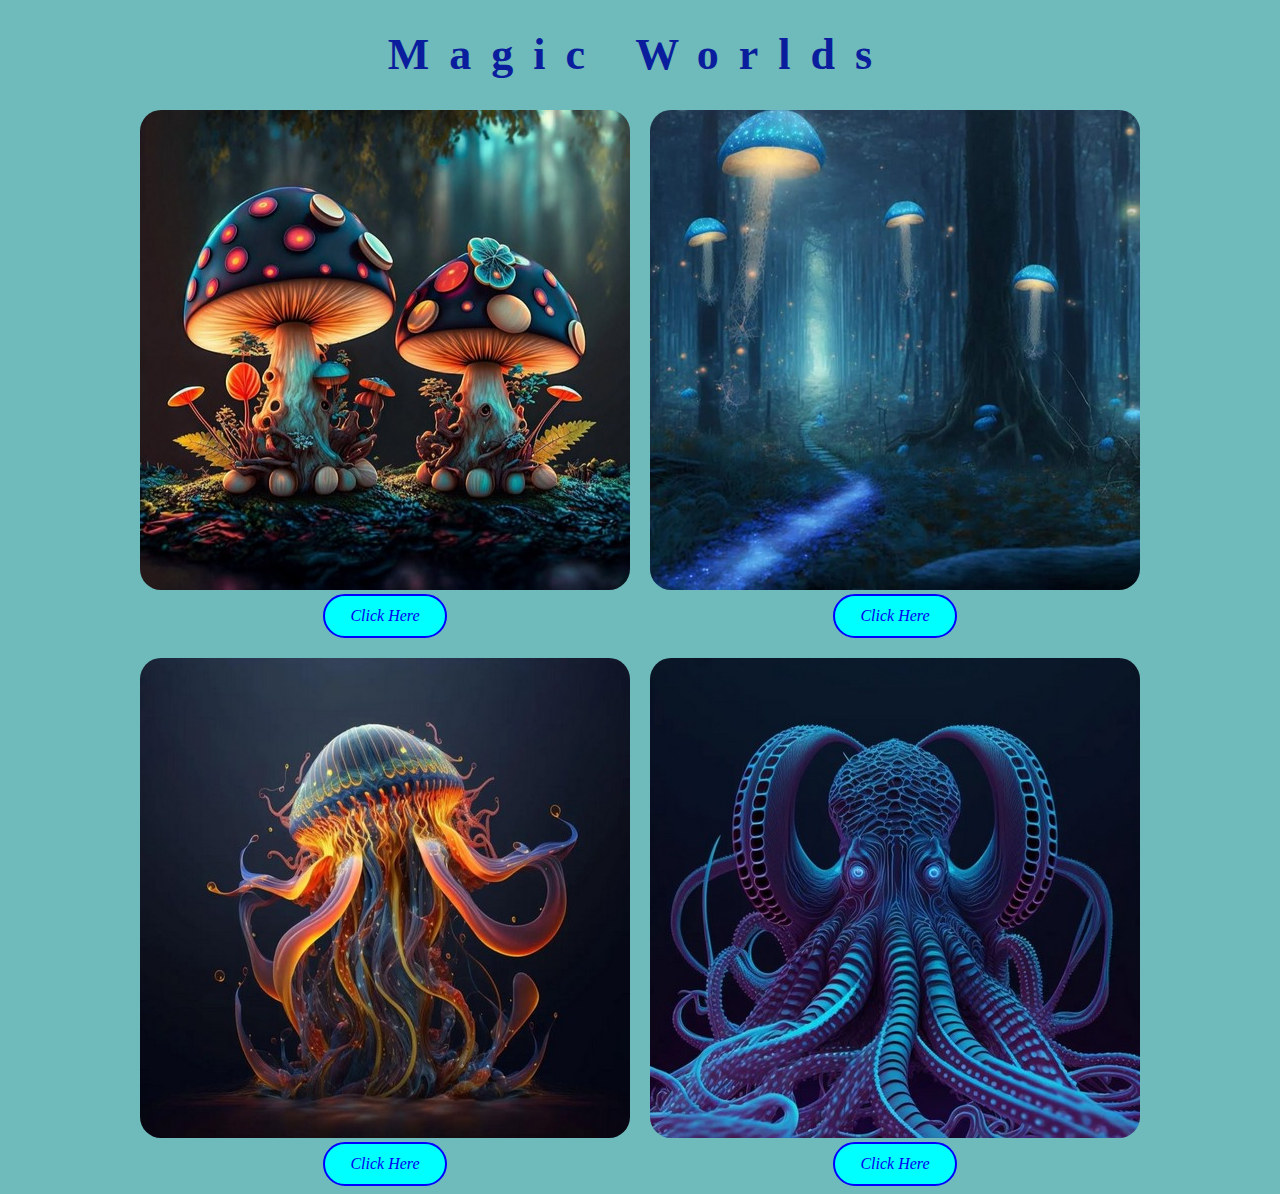
<file: index.html>
<!DOCTYPE html>
<html lang="en">
  <head>
    <meta charset="UTF-8" />
    <meta http-equiv="X-UA-Compatible" content="IE=edge" />
    <meta name="viewport" content="width=device-width, initial-scale=1.0" />
    <title>Document</title>
    <link rel="stylesheet" href="style.css" />
  </head>
  <body>
    <header><h1>Magic Worlds</h1></header>
    <div class="maine">
      <div class="boxA">
        <img src="img/гриб1.jpg" alt="mushrum" title="волшебный гриб" />
        <div class="buttom"><a href="index1.html">Click Here</a></div>
      </div>

      <div class="boxB">
        <img src="img/гриб2.jpg" alt="mashrum" />
        <div class="buttom"><a href="index1.html">Click Here</a></div>
      </div>
      <div class="boxC">
        <img src="img/осминог1.jpg" alt="медуза" title="Медуза" />
        <div class="buttom"><a href="index1.html">Click Here</a></div>
      </div>
      <div class="boxD">
        <img src="img/осминог2.jpg" alt="" />
        <div class="buttom"><a href="index1.html">Click Here</a></div>
      </div>
    </div>
  </body>
</html>
</file>
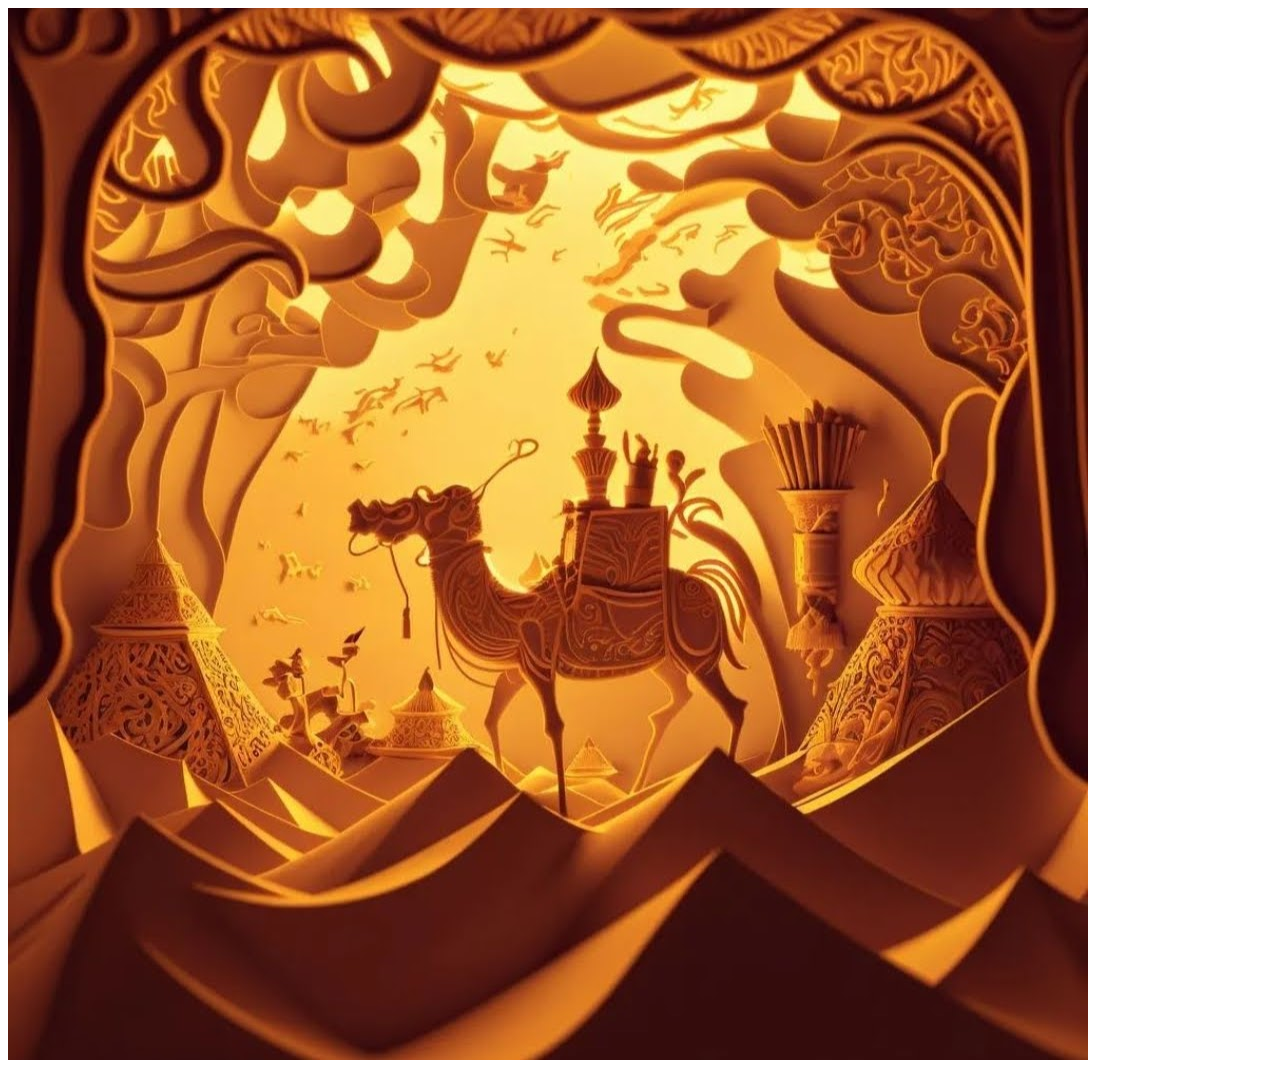
<file: index1.html>
<!DOCTYPE html>
<html lang="en">
  <head>
    <meta charset="UTF-8" />
    <meta http-equiv="X-UA-Compatible" content="IE=edge" />
    <meta name="viewport" content="width=device-width, initial-scale=1.0" />
    <title>Document</title>
  </head>
  <body>
    <img src="img/camel.jpg" alt="Camel" title="Camel" />
  </body>
</html>
</file>
<file: style.css>
body {
  background: rgb(111, 186, 186);
}
header {
  color: rgb(9, 29, 157);
  text-align: center;
  font-family: unset;
  font-size: 22px;
  letter-spacing: 20px;
}

.maine {
  display: grid;
  grid-template-columns: repeat(2, 490px);
  justify-content: center;
  gap: 20px 20px;
}
.boxA {
  /*display: grid;*/
  /*border: 1px solid black;*/
  /*border-radius: 50px;*/
}
img {
  border-radius: 21px;
}
a {
  margin: auto;
  text-decoration: none;
  font-style: italic;
  transition-duration: 800ms;
}
.buttom {
  display: grid;
  background: aqua;
  width: 120px;
  height: 40px;
  margin: 0 auto;
  text-align: center;
  border: 2px solid blue;
  border-radius: 40px;
  transition-duration: 500ms;
}
.buttom:hover {
  background: rgb(3, 163, 163);
  border: 2px solid rgb(3, 3, 114);
}
a:hover {
  color: rgb(249, 18, 18);
  font-family: "Franklin Gothic Medium", "Arial Narrow", Arial, sans-serif;
}
@media (max-width: 1023px) {
  .maine {
    grid-template-columns: repeat(auto-fill, 490px);
  }
  body {
    background: cornflowerblue;
  }
}
</file>
